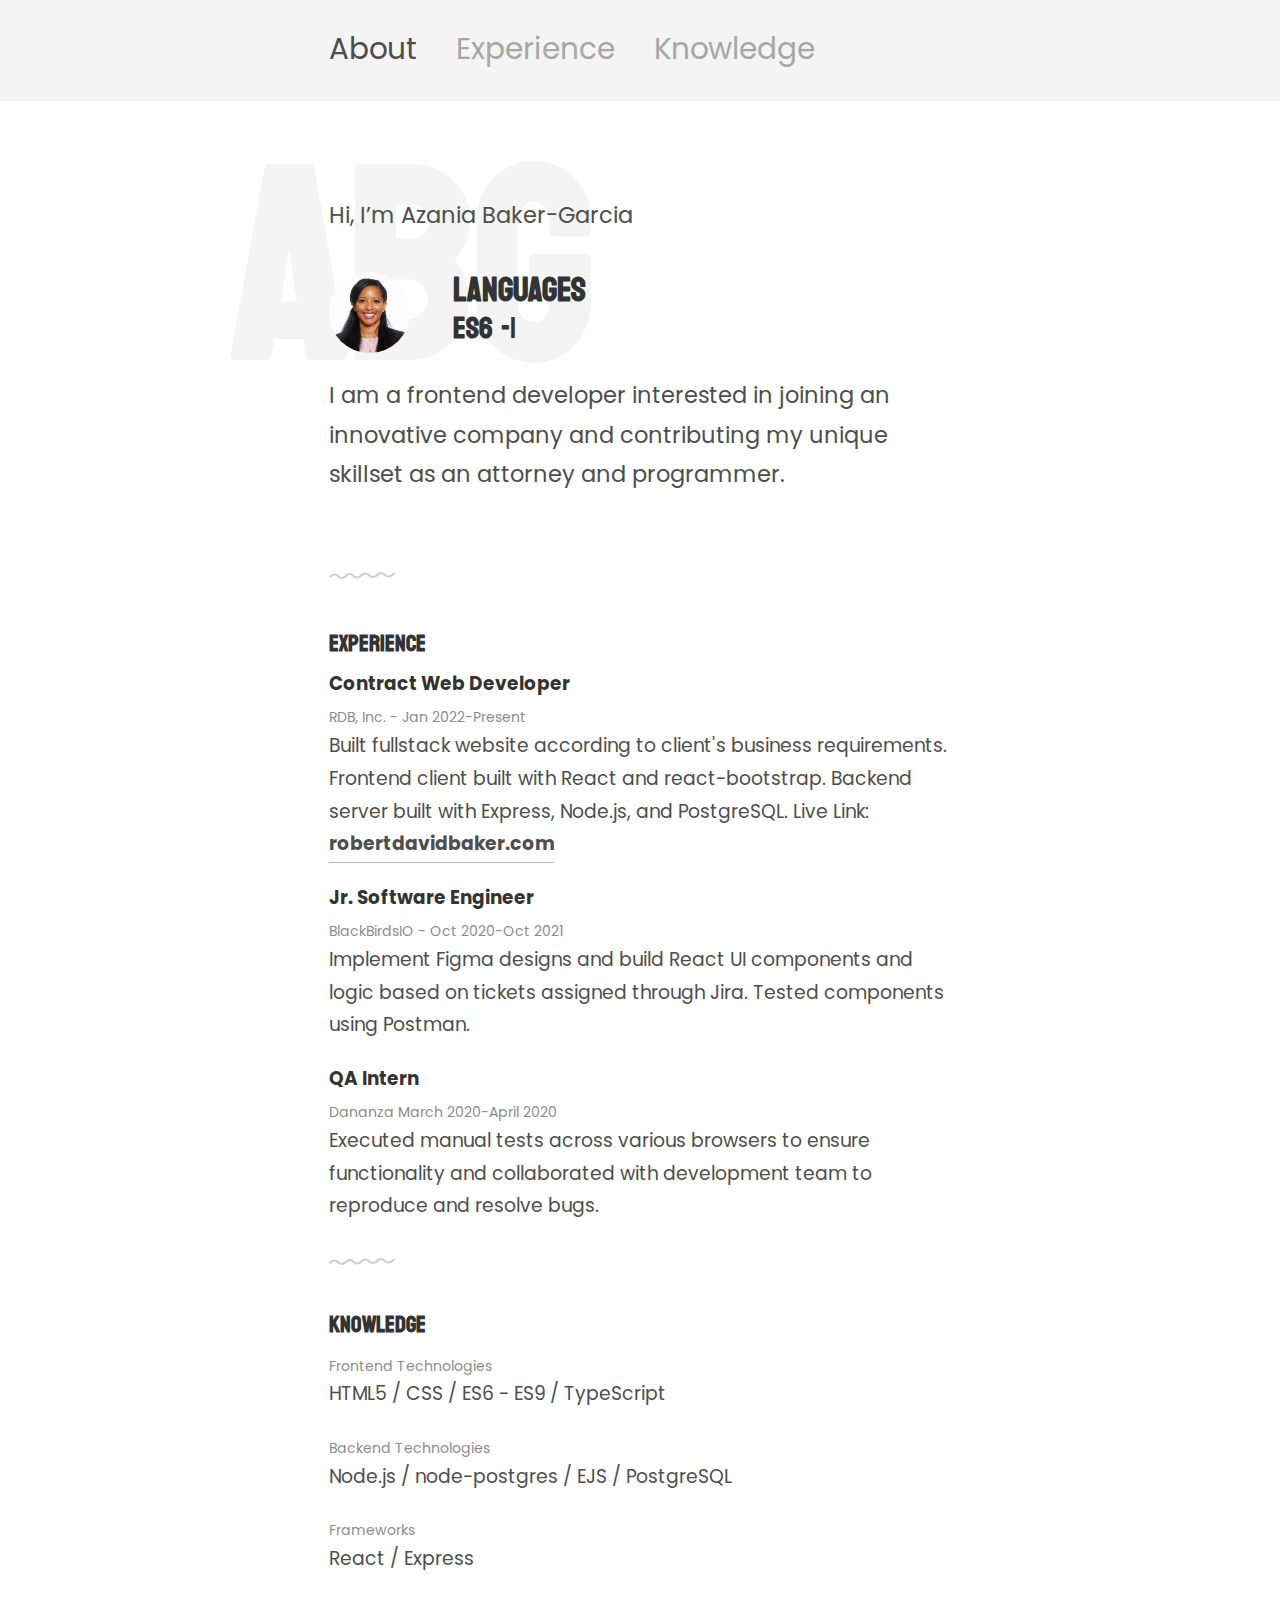
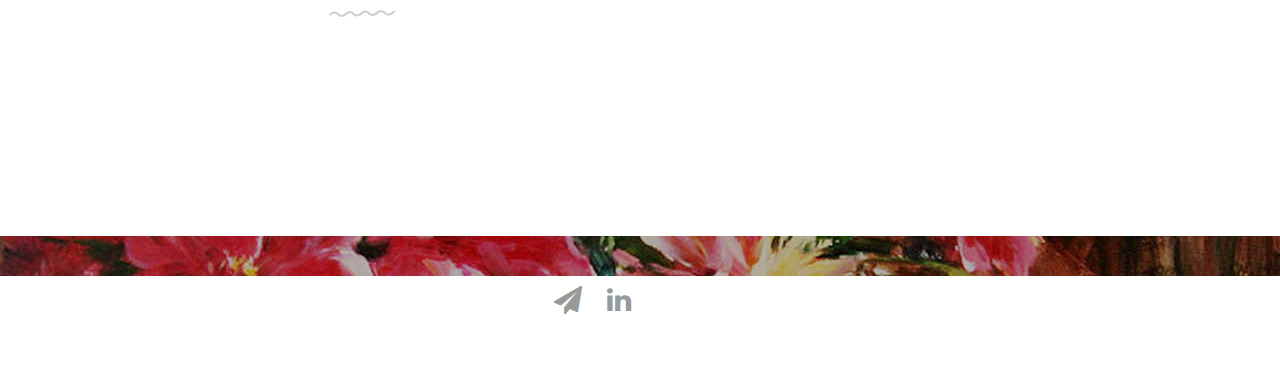
<file: index.html>
<!DOCTYPE html>
<html>
<head>
    <title>ABG</title>
    <meta charset="utf-8" />
    <meta name="viewport" content="width=device-width, initial-scale=1">
    <meta name="description" content="Resume for Azania Baker-Garcia, Frontend web developer">
    <meta name="author" content="Azania Baker-Garcia">
	<meta name="viewport" content="width=device-width, initial-scale=1" />
    <link rel="stylesheet" href="css/kube.min.css" />
	<link rel="stylesheet" href="css/font-awesome.min.css" />
	<!-- <link rel="stylesheet" href="css/custom.css" /> -->
	<link rel="stylesheet" href="css/mycustom.min.css" />
    <!-- <link rel="stylesheet" href="css/custom.min.css" /> -->
    <link rel="apple-touch-icon" sizes="180x180" href="img/apple-touch-icon.png">
    <link rel="icon" type="image/png" sizes="32x32" href="img/favicon-32x32.png">
    <link rel="icon" type="image/png" sizes="16x16" href="/favicon-16x16.png">
	<link href='https://fonts.googleapis.com/css?family=Playfair+Display+SC:700' rel='stylesheet' type='text/css'>
	<link href='https://fonts.googleapis.com/css?family=Lato:400,700' rel='stylesheet' type='text/css'>

	<link rel="preconnect" href="https://fonts.googleapis.com">
	<link rel="preconnect" href="https://fonts.gstatic.com" crossorigin>
	<link href="https://fonts.googleapis.com/css2?family=Akshar:wght@300;400&family=Bebas+Neue&family=Koulen&family=Montserrat:wght@200&family=Open+Sans&family=Poppins:wght@300;400&display=swap" rel="stylesheet">
	<style>
		/* @media only screen and (max-width: 767px) {
			.intro h1:before {
				font-size: 5em;
				padding-left: 150px;
			}
		} */
		.intro h1:before {
			content: 'ABG';
		}
	</style>
</head>
<body>
	<!-- Navigation -->
	<div class="main-nav">
		<div class="container">
			<header class="group top-nav">
				<div class="navigation-toggle" data-tools="navigation-toggle" data-target="#navbar-1">
				    <span class="logo">
						<img class="logo" src="img/apple-touch-icon.png" alt="three-petal, multi-colored flower" />
					</span>
				</div>
			    <nav id="navbar-1" class="navbar item-nav">
				    <ul>
				        <li class="active"><a href="#about">About</a></li>
				        <li><a href="#experience">Experience</a></li>
				        <li><a href="#knowledge">Knowledge</a></li>
				    </ul>
				</nav>
			</header>
		</div>
	</div>
	<main>
	<!-- Introduction -->
	<div class="intro section" id="about">
		<div class="container">
			<p>Hi, I’m Azania Baker-Garcia</p>
			<div class="units-row units-split wrap">
				<div class="unit-20">
					<img src="img/HeadShot_Tiny.jpeg" alt="Avatar">
				</div>
				<div class="unit-80">
					<h1>Languages<br><span id="typed"></span></h1>
				</div>
				<p>
					I am a frontend developer interested in joining an innovative company and contributing my unique skillset as an attorney and programmer.
				</p>
			</div>
		</div>
	</div>

	<!-- Work Experience -->
	<div class="work section second" id="experience">
		<div class="container">
			<h2>Experience</h2>
			<ul class="work-list">
				<li><h3>Contract Web Developer</h3></li>
				<li>RDB, Inc. - Jan 2022-Present</li>
				<li>
				Built fullstack website according to client's business requirements. Frontend client built with React and react-bootstrap. Backend server built with Express, Node.js, and PostgreSQL. Live Link: <a href="https://www.robertdavidbaker.com/" target="_blank" rel="noopener noreferrer">robertdavidbaker.com</a>
				</li>
			</ul>
			<ul class="work-list">
				<li><h3>Jr. Software Engineer</h3></li>
				<li>BlackBirdsIO - Oct 2020-Oct 2021</li>
				<li>
				Implement Figma designs and build React UI components and logic based on tickets assigned through Jira. Tested components using Postman.
				</li>
			</ul>
			<ul class="work-list">
				<li><h3>QA Intern</h3></li>
				<li>Dananza March 2020-April 2020</li>
				<li>
				Executed manual tests across various browsers to ensure functionality and collaborated with development team to reproduce and resolve bugs.
				</li>
			</ul>
		</div>
	</div>

	<!-- Projects (award) -->

	<!-- Knowledge (Skills) -->
	<div class="skills section second" id="knowledge">
		<div class="container">
			<h2>Knowledge</h2>
			<ul class="skill-list list-flat">
				<li>Frontend Technologies</li>
				<li>HTML5 / CSS / ES6 - ES9 / TypeScript </li>
			</ul>
			<ul class="skill-list list-flat">
				<li>Backend Technologies</li>
				<li>Node.js / node-postgres / EJS / PostgreSQL</li>
			</ul>
			<ul class="skill-list list-flat">
				<li>Frameworks</li>
				<li>React / Express</li>
			</ul>
		</div>
	</div>
	</main>
	<footer>
	<!-- Quote -->
	<div class="quote">
		<!-- <div class="container text-centered">
			<h1>Azania Baker-Garcia</h1>
		</div> -->
	</div>

	
		<div class="container">
			<div class="units-row">
			    <!-- <div class="unit-50">
			    	<small>Template by Afnizar Nur Ghifari</small>
			    </div> -->
			    <div class="unit-50">
					<ul class="social list-flat right">
						<li><a rel="noopener noreferrer" target="_blank" href="mailto:azaniazbaker@gmail.com"><i class="fa fa-send"></i></a></li>
						<li><a rel="noopener noreferrer" target="_blank" href="https://www.linkedin.com/in/azania-baker-garcia/"><i class="fa fa-linkedin" aria-hidden="true"></i></a></li>
						<!-- <li><a href="http://twitter.com/afnizarnur"><i class="fa fa-twitter"></i></a></li>
						<li><a href="http://dribbble.com/afnizarnur"><i class="fa fa-dribbble"></i></a></li>
						<li><a href="http://behance.com/afnizarnur"><i class="fa fa-behance"></i></a></li> -->
					</ul>
			    </div>
			</div>
		</div>
	</footer>

	<!-- Javascript -->
	<script src="js/jquery.min.js"></script>
	<script src="js/typed.min.js"></script>
    <script src="js/kube.min.js"></script>
    <script src="js/site.js"></script>
    <script>
		function newTyped(){}$(function(){$("#typed").typed({
		// Change to edit type effect
		strings: ["ES6 - ES9", "Node.js", "PostgreSQL"],

		typeSpeed:90,backDelay:700,contentType:"html",loop:!0,resetCallback:function(){newTyped()}}),$(".reset").click(function(){$("#typed").typed("reset")})});
    </script>
</body>
</html>
</file>
<file: css/custom.css>
/*
 *  Draco HTML Template by @flamekaizar
 *  License: Attribution-NonCommercial-ShareAlike 4.0 International (CC BY-NC-SA 4.0)
 */
h1, h2, h3, h4, h5, h6 {
  /* font-family: "Playfair Display SC", serif; */
  font-family: 'Koulen', 'Open Sans', sans-serif, cursive;
  /* font-family: 'Bebas Neue', cursive; */
  /* font-family: 'Akshar', sans-serif; */
  /* font-family: 'Montserrat', sans-serif; */
  /* font-family: 'Open Sans', sans-serif; */
  color: #333333; }

h3, h4, h5, h6 {
  font-family: 'Poppins','Open Sans', sans-serif;
  color: #333333; }

a, p, li {
  /* font-family: "Lato", Arial, sans-serif; */
  font-family: 'Poppins','Open Sans', sans-serif;
  color: #4e4e4e;
  font-size: 1.5em;
  line-height: 1.75em; }

a:hover {
  text-decoration: none !important;
  color: #333333 !important;
  -webkit-transition: all 0.2s ease-in-out;
  -moz-transition: all 0.2s ease-in-out;
  -ms-transition: all 0.2s ease-in-out;
  -o-transition: all 0.2s ease-in-out;
  transition: all 0.2s ease-in-out; }

.container {
  margin: auto;
  max-width: 662px;
  padding: 0 20px; }
img.logo {
  width: 25px;
  height: auto;
}

@media only screen and (max-width: 767px) {
  .intro img {
    display: block;
    margin-left: auto;
    margin-right: auto; }

  footer {
    text-align: center; } }
.typed-cursor {
  opacity: 1;
  font-weight: 100;
  -webkit-animation: blink 0.7s infinite;
  -moz-animation: blink 0.7s infinite;
  -ms-animation: blink 0.7s infinite;
  -o-animation: blink 0.7s infinite;
  animation: blink 0.7s infinite; }

@-webkit-keyframes blink {
  0% {
    opacity: 1; }
  50% {
    opacity: 0; }
  100% {
    opacity: 1; } }
@-moz-keyframes blink {
  0% {
    opacity: 1; }
  50% {
    opacity: 0; }
  100% {
    opacity: 1; } }
@-ms-keyframes blink {
  0% {
    opacity: 1; }
  50% {
    opacity: 0; }
  100% {
    opacity: 1; } }
@-o-keyframes blink {
  0% {
    opacity: 1; }
  50% {
    opacity: 0; }
  100% {
    opacity: 1; } }
.main-nav {
  background: #f4f4f4;
  padding-top: 23px; }
  .main-nav nav ul li a {
    font-size: 1.25em;
    color: #a7a7a7; }
  .main-nav nav ul li.active a {
    color: #4d4d4d; }

.section.second {
  margin-bottom: 90px; }
.section .container {
  position: relative; }
  .section .container:after {
    position: absolute;
    content: url(../img/separator.png);
    left: 20px; }
  .section .container h1 {
    text-transform: uppercase;
    margin-bottom: 30px;
    position: relative; }

.intro {
  padding: 95px 0px 70px 0px;
  overflow-x: hidden; }
  .intro img {
    width: 81px;
    height: 81px;
    border-radius: 99px; }
  .intro .wrap {
    margin: 30px 0px; }
  .intro h1:before {
    position: absolute;
    left: -220px;
    top: -150px;
    font-size: 270px;
    z-index: -1;
    color: #f4f4f4; }
  .intro h1 span {
    font-size: 30px; }

.work .work-list {
  margin-left: 0px; }
  /* .work .work-list li > p {
    font-size: 1rem;
    color: #4e4e4e; } */
  .work .work-list li {
    list-style: none;
    font-size: 0.9375em;
    color: #8c8c8c; }
    .work .work-list li a {
      padding-bottom: 5px;
      font-size: 1em;
      font-weight: 700;
      text-decoration: none;
      border-bottom: 1px solid #b3b3b3; }
      .work .work-list li:last-child {
        font-size: 1rem;
        color: #4e4e4e; }
      .work .work-list li a:hover {
        border-bottom: 1px solid #333333; }
        
.award .award-list {
  margin-left: 0px; }
  .award .award-list li:first-child {
    font-size: 0.9375em;
    color: #8c8c8c; }

.skills .skill-list {
  margin-left: 0px; }
  .skills .skill-list li:first-child {
    font-size: 0.9375em;
    color: #8c8c8c; }
    .skills .skill-list li {
      font-size: 1.25em; }

.quote {
  background: url(../img/bg.jpg);
  padding: 20px 0px;
  margin-top: 120px; }
  .quote h1 {
    margin: 100px 0px;
    padding: 40px 20px;
    border: 5px solid #fff;
    color: #fff; }

footer {
  padding: 50px 0px 0px 0px; }
  footer .social li {
    display: inline;
    margin-left: 20px; }
    footer .social li a {
      font-size: 1.25em;
      color: #999999; }

@media only screen and (min-width: 768px) {
  .work .work-list li:last-child {
    font-size: 1.25em; }
}
</file>
<file: css/kube.min.css>
*,*:before,*:after{-webkit-box-sizing:border-box;-moz-box-sizing:border-box;box-sizing:border-box}html{font-family:sans-serif;-ms-text-size-adjust:100%;-webkit-text-size-adjust:100%}html,body,div,span,object,iframe,p,blockquote,pre,a,abbr,acronym,address,big,cite,code,del,dfn,em,img,ins,kbd,q,s,samp,small,strike,strong,sub,sup,tt,var,b,u,i,center,dl,dt,dd,ol,ul,li,fieldset,form,label,legend,table,caption,tbody,tfoot,thead,tr,th,td,article,aside,canvas,details,embed,figure,figcaption,footer,header,hgroup,menu,nav,output,ruby,section,summary,time,mark,audio,video,h1,h2,h3,h4,h5,h6{margin:0;padding:0;border:0;outline:0;font-size:100%;vertical-align:baseline;background:transparent}a:active,a:hover{outline:0}article,aside,details,figcaption,figure,footer,header,hgroup,main,nav,section,embed,object,iframe,audio,video,canvas,progress,meter,output,textarea{display:block}audio:not([controls]){display:none;height:0}blockquote,q{quotes:none}blockquote p:before,blockquote p:after,q:before,q:after{content:'';content:none}table{border-collapse:collapse;border-spacing:0}caption,th,td{text-align:left;vertical-align:top}thead th,thead td{font-weight:bold;vertical-align:bottom}a img,th img,td img{vertical-align:top}button,input,select,textarea{margin:0}textarea{overflow:auto;vertical-align:top;resize:vertical}button{width:auto;overflow:visible}input[type="reset"],input[type="submit"],input[type="file"],input[type="radio"],input[type="checkbox"],select,button{cursor:pointer}input[type="radio"],input[type="checkbox"]{font-size:110%;position:relative;top:-1px;margin-right:3px}input[type="search"]{-webkit-appearance:textfield}input[type="search"]::-webkit-search-decoration,input[type="search"]::-webkit-search-cancel-button{-webkit-appearance:none}hr{display:block;height:1px;border:0;border-top:1px solid #ddd}img,video,audio,embed,object{max-width:100%}img,video,embed,object{height:auto}embed,object{height:100%}img{vertical-align:middle;-ms-interpolation-mode:bicubic}body{font-family:"Helvetica Neue",Helvetica,Tahoma,sans-serif;font-size:.9375em;line-height:1.65em;background:#fff;color:#222}a{color:#134da5}a:focus,a:hover{color:#de2c3b}h1,h2,h3,h4,h5,h6,.h1,.h2,.h3,.h4,.h5,.h6{font-family:"Helvetica Neue",Helvetica,Tahoma,sans-serif;font-weight:bold;color:#000;text-rendering:optimizeLegibility;margin:0 0 .5em 0}h1,.h1,h2,.h2{line-height:1.1}h3,.h3,h4,.h4{line-height:1.3}h1,.h1{font-size:2.25em}h2,.h2{font-size:1.5em;margin-bottom:.7em}h3,.h3{font-size:1.3125em}h4,.h4{font-size:1.125em}h5,.h5{font-size:1em}h6,.h6{font-size:.75em;text-transform:uppercase}.lead{font-size:1.3125em;line-height:1.5;margin-bottom:1.0999999999999999em}p,ul,ol,dl,dd,dt,blockquote,td,th{line-height:1.65em}ul,ol,ul ul,ol ol,ul ol,ol ul{margin:0 0 0 3.3em}ul li,ol li{text-align:left}ol ol li{list-style-type:lower-alpha}ol ol ol li{list-style-type:lower-roman}p,ul,ol,dl,blockquote,hr,pre,table,form,fieldset,figure,address{margin-bottom:1.65em}blockquote{position:relative;font-style:italic;font-size:1.125em;margin-left:2.4749999999999996em;padding-left:1.65em;border-left:2px solid #ddd}blockquote p{margin-bottom:.5em}blockquote small,cite{color:rgba(0,0,0,0.4);font-style:italic}small,blockquote cite{font-size:12.75px;line-height:1}address{font-style:normal}dl dt{font-weight:bold}dd{margin-left:1.65em}s,del{text-decoration:line-through}abbr[title],dfn[title]{border-bottom:1px dotted #0f0f0f;cursor:help}strong,b{font-weight:bold}em,i{font-style:italic}sub,sup{font-size:11.25px;line-height:0;position:relative}sup{top:-0.5em}sub{bottom:-0.25em}figcaption{margin:.3em 0;font-size:12.75px;font-style:italic}ins,u{text-decoration:underline}mark{background-color:#ffc800;color:#0f0f0f;text-decoration:none}pre,code,kbd,samp,var,output{font-size:90%;font-style:normal;font-family:Menlo,Monaco,Consolas,"Courier New",monospace}pre{margin-top:1.65em;font-size:100%;line-height:1.5;color:#222;overflow:auto}code,samp,kbd{padding:3px 6px 2px 6px;display:inline-block;line-height:1;border-radius:2px}code{background:#f4f4f4;border:1px solid #d4d4d4}pre code{font-size:100%;border:0;padding:0;background:0;line-height:1.65em}var{color:rgba(0,0,0,0.5)}samp{background:#d3e3fb;border:1px solid #b2cef8}kbd{background:#0f0f0f;color:rgba(255,255,255,0.85);white-space:nowrap}button:active,button:focus{outline:0}textarea,select{font-family:"Helvetica Neue",Helvetica,Tahoma,sans-serif;font-size:1em;box-shadow:none}textarea,select[multiple],select[multiple="multiple"]{padding:.3em .35em;line-height:1.35em;width:100%}input[type="text"],input[type="password"],input[type="email"],input[type="url"],input[type="phone"],input[type="tel"],input[type="number"],input[type="datetime"],input[type="date"],input[type="month"],input[type="color"],input[type="time"],input[type="search"],input[type="datetime-local"]{font-family:"Helvetica Neue",Helvetica,Tahoma,sans-serif;font-size:1em;box-shadow:none;padding:.3em .35em;line-height:1.65em;border-radius:0;outline:0}select[multiple],select[multiple="multiple"],textarea,input[type="text"],input[type="password"],input[type="email"],input[type="url"],input[type="phone"],input[type="tel"],input[type="number"],input[type="datetime"],input[type="date"],input[type="month"],input[type="color"],input[type="time"],input[type="search"],input[type="datetime-local"]{background:#fff;border:1px solid #ccc;position:relative;z-index:2;-webkit-appearance:none}textarea[disabled],input[type="text"][disabled],input[type="password"][disabled],input[type="email"][disabled],input[type="url"][disabled],input[type="phone"][disabled],input[type="tel"][disabled],input[type="number"][disabled],input[type="datetime"][disabled],input[type="date"][disabled],input[type="month"][disabled],input[type="color"][disabled],input[type="time"][disabled],input[type="search"][disabled],input[type="datetime-local"][disabled]{resize:none;color:rgba(0,0,0,0.5)}select[disabled],input[type="checkbox"][disabled],input[type="radio"][disabled]{cursor:default}input::-moz-focus-inner,button::-moz-focus-inner{border:0;padding:0}input[type="range"]{position:relative;top:3px}select{margin-bottom:0!important}fieldset{padding:1.65em;margin-bottom:1.65em;border:1px solid #ccc}fieldset *:last-child{margin-bottom:0!important}legend{font-weight:bold;padding:0 1em;margin-left:-1em}table{max-width:100%;width:100%;empty-cells:show}table caption{text-transform:uppercase;padding:0 1.0999999999999999em;color:rgba(0,0,0,0.4);font-size:12.75px}table th,table td{border-bottom:1px solid #eee;padding:.825em 1.0999999999999999em}table tfoot th,table tfoot td{color:rgba(0,0,0,0.4)}.units-container:after,.units-row:after{content:"";display:table;clear:both}.units-container:after,.units-row:after{content:"";display:table;clear:both}.units-container{padding-top:1px;margin-top:-1px}.units-row{margin-bottom:1.65em}.width-100,.unit-100{width:100%}.width-90,.unit-90{width:90%}.width-80,.unit-80{width:80%}.width-75,.unit-75{width:75%}.width-70,.unit-70{width:70%}.width-66,.unit-66{width:66.6%}.width-65,.unit-65{width:65%}.width-60,.unit-60{width:60%}.width-50,.unit-50{width:50%}.width-40,.unit-40{width:40%}.width-35,.unit-35{width:35%}.width-33,.unit-33{width:33.3%}.width-30,.unit-30{width:30%}.width-25,.unit-25{width:25%}.width-20,.unit-20{width:20%}.width-10,.unit-10{width:10%}.units-row .unit-90,.units-row .unit-80,.units-row .unit-75,.units-row .unit-70,.units-row .unit-66,.units-row .unit-65,.units-row .unit-60,.units-row .unit-50,.units-row .unit-40,.units-row .unit-35,.units-row .unit-33,.units-row .unit-30,.units-row .unit-25,.units-row .unit-20,.units-row .unit-10{float:left;margin-left:3%}.units-row .unit-90:first-child,.units-row .unit-80:first-child,.units-row .unit-75:first-child,.units-row .unit-70:first-child,.units-row .unit-66:first-child,.units-row .unit-65:first-child,.units-row .unit-60:first-child,.units-row .unit-50:first-child,.units-row .unit-40:first-child,.units-row .unit-35:first-child,.units-row .unit-33:first-child,.units-row .unit-30:first-child,.units-row .unit-25:first-child,.units-row .unit-20:first-child,.units-row .unit-10:first-child{margin-left:0}.units-row .unit-90{width:89.7%}.units-row .unit-80{width:79.4%}.units-row .unit-75{width:74.25%}.units-row .unit-70{width:69.1%}.units-row .unit-66{width:65.66666666666666%}.units-row .unit-65{width:65.66666666666666%}.units-row .unit-60{width:58.800000000000004%}.units-row .unit-50{width:48.5%}.units-row .unit-40{width:38.2%}.units-row .unit-35{width:31.333333333333332%}.units-row .unit-33{width:31.333333333333332%}.units-row .unit-30{width:27.9%}.units-row .unit-25{width:22.75%}.units-row .unit-20{width:17.6%}.units-row .unit-10{width:7.3%}.unit-push-90,.unit-push-80,.unit-push-75,.unit-push-70,.unit-push-66,.unit-push-65,.unit-push-60,.unit-push-50,.unit-push-40,.unit-push-35,.unit-push-33,.unit-push-30,.unit-push-25,.unit-push-20,.unit-push-10{position:relative}.unit-push-90{left:92.7%}.unit-push-80{left:82.4%}.unit-push-75{left:77.25%}.unit-push-70{left:72.1%}.unit-push-66{left:68.66666666666666%}.unit-push-65{left:68.66666666666666%}.unit-push-60{left:61.800000000000004%}.unit-push-50{left:51.5%}.unit-push-40{left:41.2%}.unit-push-35{left:34.33333333333333%}.unit-push-33{left:34.33333333333333%}.unit-push-30{left:30.9%}.unit-push-25{left:25.75%}.unit-push-20{left:20.6%}.unit-push-10{left:10.3%}.units-row .unit-push-right{float:right}.units-row .unit-role-right{margin-left:3%;float:right}.units-row .unit-role-left{margin-left:0}.centered,.unit-centered{float:none!important;margin:0 auto!important}.unit-padding{padding:1.65em}.units-padding .unit-100,.units-padding .unit-90,.units-padding .unit-80,.units-padding .unit-75,.units-padding .unit-70,.units-padding .unit-66,.units-padding .unit-65,.units-padding .unit-60,.units-padding .unit-50,.units-padding .unit-40,.units-padding .unit-35,.units-padding .unit-33,.units-padding .unit-30,.units-padding .unit-25,.units-padding .unit-20,.units-padding .unit-10{padding:1.65em}.units-split .unit-90,.units-split .unit-80,.units-split .unit-75,.units-split .unit-70,.units-split .unit-66,.units-split .unit-65,.units-split .unit-60,.units-split .unit-50,.units-split .unit-40,.units-split .unit-35,.units-split .unit-33,.units-split .unit-30,.units-split .unit-25,.units-split .unit-20,.units-split .unit-10{margin-left:0}.units-split .unit-90{width:90%}.units-split .unit-80{width:80%}.units-split .unit-75{width:75%}.units-split .unit-70{width:70%}.units-split .unit-66{width:66.6%}.units-split .unit-65{width:65%}.units-split .unit-60{width:60%}.units-split .unit-50{width:50%}.units-split .unit-40{width:40%}.units-split .unit-35{width:35%}.units-split .unit-33{width:33.3%}.units-split .unit-30{width:30%}.units-split .unit-25{width:25%}.units-split .unit-20{width:20%}.units-split .unit-10{width:10%}.blocks-2,.blocks-3,.blocks-4,.blocks-5,.blocks-6{padding-left:0;list-style:none;margin-left:-3%}.blocks-2:after,.blocks-3:after,.blocks-4:after,.blocks-5:after,.blocks-6:after{content:"";display:table;clear:both}.blocks-2:after,.blocks-3:after,.blocks-4:after,.blocks-5:after,.blocks-6:after{content:"";display:table;clear:both}.blocks-2>li,.blocks-3>li,.blocks-4>li,.blocks-5>li,.blocks-6>li{height:auto;float:left;margin-bottom:1.65em;margin-left:3%}.blocks-2>li ul,.blocks-3>li ul,.blocks-4>li ul,.blocks-5>li ul,.blocks-6>li ul{list-style-type:disc}.blocks-2>li ul ul,.blocks-3>li ul ul,.blocks-4>li ul ul,.blocks-5>li ul ul,.blocks-6>li ul ul{list-style-type:circle}.blocks-2>li li,.blocks-3>li li,.blocks-4>li li,.blocks-5>li li,.blocks-6>li li{float:none;margin:0}.blocks-2>li{width:47%}.blocks-3>li{width:30.333333333333332%}.blocks-4>li{width:22%}.blocks-5>li{width:17%}.blocks-6>li{width:13.666666666666666%}.block-first{clear:both}table.table-bordered td,table.table-bordered th{border:1px solid #eee}table.table-simple td,table.table-simple th,table.table-simple caption{border:0;padding-left:0}table.table-flat td,table.table-flat th,table.table-flat caption{border:0;padding:0}table.table-stroked td,table.table-stroked th{border-bottom:1px solid #eee}table.table-stripped tbody tr:nth-child(odd) td{background:#f8f8f8}table.table-hovered tbody tr:hover td{background-color:#f4f4f4}.table-container{width:100%;overflow:auto;margin-bottom:1.65em}.table-container table{margin-bottom:0}.table-container::-webkit-scrollbar{-webkit-appearance:none;width:14px;height:14px}.table-container::-webkit-scrollbar-thumb{border-radius:8px;border:3px solid #fff;background-color:rgba(0,0,0,0.3)}.forms .btn,.forms input[type="submit"].btn,.forms button,.forms input[type="submit"],.forms input[type="reset"]{padding:.3625em 1.3em}.forms .btn-outline{padding:.3em 1.3em}.forms .btn-outline.bold{padding:.2375em 1.3em}.forms label{display:block;margin-bottom:1.0999999999999999em}.forms input[type="text"],.forms input[type="password"],.forms input[type="email"],.forms input[type="url"],.forms input[type="phone"],.forms input[type="tel"],.forms input[type="number"],.forms input[type="datetime"],.forms input[type="date"],.forms input[type="month"],.forms input[type="color"],.forms input[type="time"],.forms input[type="search"],.forms input[type="range"],.forms input[type="file"],.forms input[type="datetime-local"],.forms textarea,.forms select{display:block}.forms-inline input[type="text"],.forms-inline-list input[type="text"],.forms-inline input[type="password"],.forms-inline-list input[type="password"],.forms-inline input[type="email"],.forms-inline-list input[type="email"],.forms-inline input[type="url"],.forms-inline-list input[type="url"],.forms-inline input[type="phone"],.forms-inline-list input[type="phone"],.forms-inline input[type="tel"],.forms-inline-list input[type="tel"],.forms-inline input[type="number"],.forms-inline-list input[type="number"],.forms-inline input[type="datetime"],.forms-inline-list input[type="datetime"],.forms-inline input[type="date"],.forms-inline-list input[type="date"],.forms-inline input[type="month"],.forms-inline-list input[type="month"],.forms-inline input[type="color"],.forms-inline-list input[type="color"],.forms-inline input[type="time"],.forms-inline-list input[type="time"],.forms-inline input[type="search"],.forms-inline-list input[type="search"],.forms-inline input[type="range"],.forms-inline-list input[type="range"],.forms-inline input[type="file"],.forms-inline-list input[type="file"],.forms-inline input[type="datetime-local"],.forms-inline-list input[type="datetime-local"],.forms-inline textarea,.forms-inline-list textarea,.forms-inline select,.forms-inline-list select{display:inline-block}.forms-list,.forms-inline,.forms-inline-list{margin:0;padding:0;margin-bottom:1.0999999999999999em;list-style:none}.forms-list label,.forms-inline label,.forms-inline-list li,.forms-inline-list li label{display:inline-block;margin-bottom:0}.forms-inline-list li label{margin-right:.825em}.forms-inline-list li{margin-bottom:3px}.forms-list li{margin-bottom:6px}.forms-desc{margin-top:4px;color:rgba(0,0,0,0.4);font-size:12.75px;line-height:1.4em}input[type="text"],input[type="password"],input[type="email"],input[type="url"],input[type="phone"],input[type="tel"],input[type="number"],input[type="datetime"],input[type="date"],input[type="month"],input[type="color"],input[type="time"],input[type="search"],input[type="datetime-local"],textarea{-moz-transition:border ease .5s;transition:border ease .5s}.error,.success{font-weight:normal;font-size:12.75px}input.input-error,textarea.input-error,select.input-error,.input-error{border-color:#de2c3b;box-shadow:0 0 0 2px rgba(222,44,59,0.3),0 1px 2px rgba(0,0,0,0.2) inset}input.input-success,textarea.input-success,select.input-success,.input-success{border-color:#2c9f42;box-shadow:0 0 0 2px rgba(44,159,66,0.3),0 1px 2px rgba(0,0,0,0.2) inset}input.input-gray,textarea.input-gray,select.input-gray,.input-gray{border-color:#b3b6b7;box-shadow:0 0 0 2px rgba(179,182,183,0.4),0 1px 2px rgba(0,0,0,0.2) inset}input[type="text"]:focus,input[type="password"]:focus,input[type="email"]:focus,input[type="url"]:focus,input[type="phone"]:focus,input[type="tel"]:focus,input[type="number"]:focus,input[type="datetime"]:focus,input[type="date"]:focus,input[type="month"]:focus,input[type="color"]:focus,input[type="time"]:focus,input[type="search"]:focus,input[type="datetime-local"]:focus,textarea:focus{outline:0;border-color:#2575ed;box-shadow:0 0 0 2px rgba(37,117,237,0.3),0 1px 2px rgba(0,0,0,0.2) inset}input.input-search,input[type="search"]{padding-right:.5em;padding-left:.5em;margin-bottom:0;border-radius:15px}input.input-on-black{border:1px solid rgba(255,255,255,0.1);background:rgba(255,255,255,0.35)}input.input-on-black::-webkit-input-placeholder{color:rgba(255,255,255,0.6)}input.input-on-black::-moz-placeholder{color:rgba(255,255,255,0.6)}input.input-on-black:focus,input.input-on-black.active{border:1px solid #fff;background:#fff;box-shadow:none}input.input-on-black:focus::-webkit-input-placeholder,input.input-on-black.active::-webkit-input-placeholder{color:#aaa}input.input-on-black:focus::-moz-placeholder,input.input-on-black.active::-moz-placeholder{color:#aaa}input.input-big{font-size:18px}input.input-small{font-size:12.75px}input.input-smaller{font-size:11.25px}.input-groups{display:table!important}.input-groups input{width:100%}.input-groups input,.input-groups .input-append,.input-groups .input-prepend,.input-groups .btn-append{display:table-cell!important}.input-groups .btn-append,.input-groups .input-append,.input-groups .input-prepend{width:1%;vertical-align:middle}.input-groups .input-append,.input-groups .input-prepend{background-color:#f4f4f4;border:1px solid #d4d4d4;margin:0;padding:.45em .75em .15em .75em;color:rgba(0,0,0,0.6);line-height:1.65em;font-size:12.75px;white-space:nowrap}.input-groups .input-prepend{border-right:0}.input-groups .input-append{position:relative;z-index:1;border-left:none}.input-groups .btn-append .btn{display:block;height:auto;border-radius:0 2px 2px 0}.navbar{font-size:105%;margin-bottom:1.65em}.navbar:after{content:"";display:table;clear:both}.navbar:after{content:"";display:table;clear:both}.navbar.navbar-left{float:left}.navbar.navbar-right{float:right}.navbar ul{list-style:none;margin:0}.navbar ul:after{content:"";display:table;clear:both}.navbar ul:after{content:"";display:table;clear:both}.navbar li{float:left;margin-right:1.65em}.navbar.navbar-right li{margin-right:0;margin-left:1.65em}.navbar a,.navbar span{display:block;text-decoration:none}.navbar a:hover{color:#de2c3b;text-decoration:underline}.navbar li.active a,.navbar span{text-decoration:none;cursor:text;color:rgba(0,0,0,0.4)}.navigation-toggle{display:none;text-transform:uppercase;position:relative;color:#0f0f0f;background-color:#fff}.navigation-toggle:after{position:absolute;z-index:1;top:50%;margin-top:-12px;left:10px;content:"\2630";font-size:24px;line-height:1}.navigation-toggle.navigation-toggle-black{background-color:#0f0f0f;color:#fff}.navigation-toggle.navigation-toggle-show{margin-bottom:1.65em}.navigation-toggle span{position:relative;z-index:2;cursor:pointer;display:block;padding:10px 20px 10px 40px}.navigation-fixed{position:fixed;top:0;left:0;z-index:101}.navbar-pills a,.navbar-pills span{padding:.825em 1.65em}.navbar-pills a:hover{color:#0f0f0f;background:#eee}.navbar-pills li.active a,.navbar-pills span{text-decoration:none;cursor:text;color:rgba(0,0,0,0.4);background:#eee}.navbar-pills li{margin-right:1px}.navbar-pills.navbar-right li{margin-left:1px}.fullwidth ul{width:100%}.fullwidth li{float:none!important;margin:0;display:table-cell;width:1%;text-align:center}.fullwidth li a,.fullwidth li span{display:block}.nav{margin-bottom:1.65em}.nav ul{list-style:none;margin:0}.nav ul li ul{margin-left:2em;font-size:.95em}.nav a,.nav span{display:block;padding:.5em 0}.nav a{color:#0f0f0f;text-decoration:none}.nav a:hover{color:#de2c3b;text-decoration:underline}.nav li.active a,.nav span{text-decoration:none;cursor:text;color:rgba(0,0,0,0.4)}.nav i.fa{width:1.65em}.nav-stacked li{margin-bottom:1px}.nav-stacked a,.nav-stacked span{padding:.6em .7em}.nav-stacked a{background:#f6f6f6}.nav-stacked a:hover{color:#000;background:#eee}.nav-stacked li.active a,.nav-stacked span{background:#fff;text-decoration:none;cursor:text;color:rgba(0,0,0,0.3)}.nav-stats li{position:relative}.nav-stats a,.nav-stats span{padding-right:50px}.nav-stats sup,.nav-stats .badge{position:absolute;top:50%;right:0}.nav-stats sup{color:rgba(0,0,0,0.4)}.nav-stats .badge{margin-top:-8px}.nav-tabs{border-bottom:1px solid #e3e3e3;margin-bottom:1.65em}.nav-tabs:after{content:"";display:table;clear:both}.nav-tabs:after{content:"";display:table;clear:both}.nav-tabs ul{list-style:none;margin:0}.nav-tabs li{float:left;margin-right:2px}.nav-tabs a,.nav-tabs span{display:block;line-height:1;padding:.825em 1.65em;border:1px solid transparent}.nav-tabs a{color:rgba(0,0,0,0.5);text-decoration:none}.nav-tabs a:focus,.nav-tabs a:hover{color:#0f0f0f;text-decoration:underline;background-color:#eee}.nav-tabs li.active a,.nav-tabs span{color:#0f0f0f;background:#fff;position:relative;border:1px solid #ddd;border-bottom:1px solid #fff;bottom:-1px;cursor:default;text-decoration:none}.breadcrumbs{margin-bottom:1.65em}.breadcrumbs:after{content:"";display:table;clear:both}.breadcrumbs:after{content:"";display:table;clear:both}.breadcrumbs ul{font-size:.9em;color:rgba(0,0,0,0.4);list-style:none;margin:0}.breadcrumbs ul:after{content:"";display:table;clear:both}.breadcrumbs ul:after{content:"";display:table;clear:both}.breadcrumbs li{float:left;margin-right:5px}.breadcrumbs li+li:before{content:" > ";color:#aaa;font-size:12px;margin:0 7px 0 5px;position:relative;top:-1px}.breadcrumbs.breadcrumbs-path li+li:before{content:" / ";top:0}.breadcrumbs a{color:#0f0f0f;text-decoration:none}.breadcrumbs a:hover{color:#0f0f0f;text-decoration:underline}.breadcrumbs li.active a,.breadcrumbs span,.breadcrumbs li.active a:hover{text-decoration:none;cursor:text;color:rgba(0,0,0,0.4)}.pagination{position:relative;left:-9px;margin-left:0;list-style:none}.pagination:after{content:"";display:table;clear:both}.pagination:after{content:"";display:table;clear:both}.pagination li{float:left;margin-right:2px}.pagination a,.pagination span{display:block;padding:7px 9px;line-height:1;border-radius:2px;color:#0f0f0f;text-decoration:none}.pagination span,.pagination li.active a,.pagination li.active a:hover{color:#fff;background-color:#0f0f0f;cursor:text}.pagination a:focus,.pagination a:hover{text-decoration:none;background-color:#0f0f0f;color:#fff}.btn,input[type="submit"].btn{display:inline-block;vertical-align:top;font-family:"Helvetica Neue",Helvetica,Tahoma,sans-serif;font-size:1em;font-weight:400;line-height:1.65em;text-align:center;text-decoration:none;color:#222;-webkit-appearance:none;outline:0;margin:0;border:0;border-radius:2px;box-shadow:none;cursor:pointer;background:#e0e3e5;padding:.55em 2.5em}.btn:hover,input[type="submit"].btn:hover{color:rgba(0,0,0,0.5);background:#b3b6b7}.btn::-moz-focus-inner{border:0;padding:0}.btn-big,input[type="submit"].btn-big{font-size:18px}.btn-small,input[type="submit"].btn-small{font-size:12.75px}.btn-smaller,input[type="submit"].btn-smaller{font-size:11.25px;vertical-align:baseline}.btn-round{border-radius:15px}.btn-outline,input[type="submit"].btn-outline{background:0;padding:.48750000000000004em 2.5em;border:1px solid #0f0f0f}.btn-outline:hover,input[type="submit"].btn-outline:hover{border-color:#b3b6b7}.btn-outline.btn-active{padding:.55em 2.5em}.btn-outline.bold{border-width:2px;padding:.42500000000000004em 2.5em}.btn-active,.btn[disabled],.btn-disabled{background:0;background:#b3b6b7;color:rgba(0,0,0,0.5)}.btn-active:hover,.btn[disabled]:hover,.btn-disabled:hover{color:rgba(0,0,0,0.5);background:#b3b6b7}.btn-active{box-shadow:0 1px 3px rgba(0,0,0,0.4) inset}.btn-outline.btn[disabled],.btn-outline.btn-disabled{background:0;box-shadow:none;color:rgba(0,0,0,0.3);border:1px solid rgba(0,0,0,0.1)}.btn-outline.btn-active{background:0;color:rgba(0,0,0,0.4);border:0;box-shadow:0 1px 3px rgba(0,0,0,0.2) inset}.btn[disabled],.btn-disabled{cursor:default;box-shadow:none}.btn-blue,input[type="submit"].btn-blue{color:rgba(255,255,255,0.9);background:#2575ed}.btn-blue:hover,input[type="submit"].btn-blue:hover{color:rgba(255,255,255,0.6);background:#1a52a5}.btn-blue.btn-active,input[type="submit"].btn-blue.btn-active{box-shadow:0 1px 4px rgba(0,0,0,0.5) inset}.btn-blue.btn-active,input[type="submit"].btn-blue.btn-active,.btn-blue.btn-disabled,input[type="submit"].btn-blue.btn-disabled,.btn-blue.btn[disabled],input[type="submit"].btn-blue.btn[disabled]{color:rgba(255,255,255,0.5);background:#1a52a5}.btn-blue.btn-active:hover,input[type="submit"].btn-blue.btn-active:hover,.btn-blue.btn-disabled:hover,input[type="submit"].btn-blue.btn-disabled:hover,.btn-blue.btn[disabled]:hover,input[type="submit"].btn-blue.btn[disabled]:hover{color:rgba(255,255,255,0.5)}.btn-blue.btn-outline,input[type="submit"].btn-blue.btn-outline{background:0;border-color:#2575ed;color:#2575ed}.btn-blue.btn-outline:hover,input[type="submit"].btn-blue.btn-outline:hover{color:rgba(255,255,255,0.9);background:#2575ed}.btn-blue.btn-outline.btn[disabled],input[type="submit"].btn-blue.btn-outline.btn[disabled],.btn-blue.btn-outline.btn-disabled,input[type="submit"].btn-blue.btn-outline.btn-disabled{background:0;box-shadow:none;color:rgba(37,117,237,0.4);border:1px solid rgba(37,117,237,0.3)}.btn-blue.btn-outline.btn-active,input[type="submit"].btn-blue.btn-outline.btn-active{background:0;color:rgba(37,117,237,0.6);border:0;box-shadow:0 1px 3px rgba(26,82,165,0.6) inset}.btn-blue:hover,input[type="submit"].btn-blue:hover{color:rgba(255,255,255,0.6);background:#1a52a5}.btn-blue.btn-active,input[type="submit"].btn-blue.btn-active{box-shadow:0 1px 4px rgba(0,0,0,0.5) inset}.btn-blue.btn-active,input[type="submit"].btn-blue.btn-active,.btn-blue.btn-disabled,input[type="submit"].btn-blue.btn-disabled,.btn-blue.btn[disabled],input[type="submit"].btn-blue.btn[disabled]{color:rgba(255,255,255,0.5);background:#1a52a5}.btn-blue.btn-active:hover,input[type="submit"].btn-blue.btn-active:hover,.btn-blue.btn-disabled:hover,input[type="submit"].btn-blue.btn-disabled:hover,.btn-blue.btn[disabled]:hover,input[type="submit"].btn-blue.btn[disabled]:hover{color:rgba(255,255,255,0.5)}.btn-blue.btn-outline,input[type="submit"].btn-blue.btn-outline{background:0;border-color:#2575ed;color:#2575ed}.btn-blue.btn-outline:hover,input[type="submit"].btn-blue.btn-outline:hover{color:rgba(255,255,255,0.9);background:#2575ed}.btn-blue.btn-outline.btn[disabled],input[type="submit"].btn-blue.btn-outline.btn[disabled],.btn-blue.btn-outline.btn-disabled,input[type="submit"].btn-blue.btn-outline.btn-disabled{background:0;box-shadow:none;color:rgba(37,117,237,0.4);border:1px solid rgba(37,117,237,0.3)}.btn-blue.btn-outline.btn-active,input[type="submit"].btn-blue.btn-outline.btn-active{background:0;color:rgba(37,117,237,0.6);border:0;box-shadow:0 1px 3px rgba(26,82,165,0.6) inset}.btn-red,input[type="submit"].btn-red{color:rgba(255,255,255,0.9);background:#de2c3b}.btn-red:hover,input[type="submit"].btn-red:hover{color:rgba(255,255,255,0.6);background:#b2232f}.btn-red.btn-active,input[type="submit"].btn-red.btn-active{box-shadow:0 1px 4px rgba(0,0,0,0.5) inset}.btn-red.btn-active,input[type="submit"].btn-red.btn-active,.btn-red.btn-disabled,input[type="submit"].btn-red.btn-disabled,.btn-red.btn[disabled],input[type="submit"].btn-red.btn[disabled]{color:rgba(255,255,255,0.5);background:#b2232f}.btn-red.btn-active:hover,input[type="submit"].btn-red.btn-active:hover,.btn-red.btn-disabled:hover,input[type="submit"].btn-red.btn-disabled:hover,.btn-red.btn[disabled]:hover,input[type="submit"].btn-red.btn[disabled]:hover{color:rgba(255,255,255,0.5)}.btn-red.btn-outline,input[type="submit"].btn-red.btn-outline{background:0;border-color:#de2c3b;color:#de2c3b}.btn-red.btn-outline:hover,input[type="submit"].btn-red.btn-outline:hover{color:rgba(255,255,255,0.9);background:#de2c3b}.btn-red.btn-outline.btn[disabled],input[type="submit"].btn-red.btn-outline.btn[disabled],.btn-red.btn-outline.btn-disabled,input[type="submit"].btn-red.btn-outline.btn-disabled{background:0;box-shadow:none;color:rgba(222,44,59,0.4);border:1px solid rgba(222,44,59,0.3)}.btn-red.btn-outline.btn-active,input[type="submit"].btn-red.btn-outline.btn-active{background:0;color:rgba(222,44,59,0.6);border:0;box-shadow:0 1px 3px rgba(178,35,47,0.6) inset}.btn-red:hover,input[type="submit"].btn-red:hover{color:rgba(255,255,255,0.6);background:#b2232f}.btn-red.btn-active,input[type="submit"].btn-red.btn-active{box-shadow:0 1px 4px rgba(0,0,0,0.5) inset}.btn-red.btn-active,input[type="submit"].btn-red.btn-active,.btn-red.btn-disabled,input[type="submit"].btn-red.btn-disabled,.btn-red.btn[disabled],input[type="submit"].btn-red.btn[disabled]{color:rgba(255,255,255,0.5);background:#b2232f}.btn-red.btn-active:hover,input[type="submit"].btn-red.btn-active:hover,.btn-red.btn-disabled:hover,input[type="submit"].btn-red.btn-disabled:hover,.btn-red.btn[disabled]:hover,input[type="submit"].btn-red.btn[disabled]:hover{color:rgba(255,255,255,0.5)}.btn-red.btn-outline,input[type="submit"].btn-red.btn-outline{background:0;border-color:#de2c3b;color:#de2c3b}.btn-red.btn-outline:hover,input[type="submit"].btn-red.btn-outline:hover{color:rgba(255,255,255,0.9);background:#de2c3b}.btn-red.btn-outline.btn[disabled],input[type="submit"].btn-red.btn-outline.btn[disabled],.btn-red.btn-outline.btn-disabled,input[type="submit"].btn-red.btn-outline.btn-disabled{background:0;box-shadow:none;color:rgba(222,44,59,0.4);border:1px solid rgba(222,44,59,0.3)}.btn-red.btn-outline.btn-active,input[type="submit"].btn-red.btn-outline.btn-active{background:0;color:rgba(222,44,59,0.6);border:0;box-shadow:0 1px 3px rgba(178,35,47,0.6) inset}.btn-green,input[type="submit"].btn-green{color:rgba(255,255,255,0.9);background:#2c9f42}.btn-green:hover,input[type="submit"].btn-green:hover{color:rgba(255,255,255,0.6);background:#237f35}.btn-green.btn-active,input[type="submit"].btn-green.btn-active{box-shadow:0 1px 4px rgba(0,0,0,0.5) inset}.btn-green.btn-active,input[type="submit"].btn-green.btn-active,.btn-green.btn-disabled,input[type="submit"].btn-green.btn-disabled,.btn-green.btn[disabled],input[type="submit"].btn-green.btn[disabled]{color:rgba(255,255,255,0.5);background:#237f35}.btn-green.btn-active:hover,input[type="submit"].btn-green.btn-active:hover,.btn-green.btn-disabled:hover,input[type="submit"].btn-green.btn-disabled:hover,.btn-green.btn[disabled]:hover,input[type="submit"].btn-green.btn[disabled]:hover{color:rgba(255,255,255,0.5)}.btn-green.btn-outline,input[type="submit"].btn-green.btn-outline{background:0;border-color:#2c9f42;color:#2c9f42}.btn-green.btn-outline:hover,input[type="submit"].btn-green.btn-outline:hover{color:rgba(255,255,255,0.9);background:#2c9f42}.btn-green.btn-outline.btn[disabled],input[type="submit"].btn-green.btn-outline.btn[disabled],.btn-green.btn-outline.btn-disabled,input[type="submit"].btn-green.btn-outline.btn-disabled{background:0;box-shadow:none;color:rgba(44,159,66,0.4);border:1px solid rgba(44,159,66,0.3)}.btn-green.btn-outline.btn-active,input[type="submit"].btn-green.btn-outline.btn-active{background:0;color:rgba(44,159,66,0.6);border:0;box-shadow:0 1px 3px rgba(35,127,53,0.6) inset}.btn-green:hover,input[type="submit"].btn-green:hover{color:rgba(255,255,255,0.6);background:#237f35}.btn-green.btn-active,input[type="submit"].btn-green.btn-active{box-shadow:0 1px 4px rgba(0,0,0,0.5) inset}.btn-green.btn-active,input[type="submit"].btn-green.btn-active,.btn-green.btn-disabled,input[type="submit"].btn-green.btn-disabled,.btn-green.btn[disabled],input[type="submit"].btn-green.btn[disabled]{color:rgba(255,255,255,0.5);background:#237f35}.btn-green.btn-active:hover,input[type="submit"].btn-green.btn-active:hover,.btn-green.btn-disabled:hover,input[type="submit"].btn-green.btn-disabled:hover,.btn-green.btn[disabled]:hover,input[type="submit"].btn-green.btn[disabled]:hover{color:rgba(255,255,255,0.5)}.btn-green.btn-outline,input[type="submit"].btn-green.btn-outline{background:0;border-color:#2c9f42;color:#2c9f42}.btn-green.btn-outline:hover,input[type="submit"].btn-green.btn-outline:hover{color:rgba(255,255,255,0.9);background:#2c9f42}.btn-green.btn-outline.btn[disabled],input[type="submit"].btn-green.btn-outline.btn[disabled],.btn-green.btn-outline.btn-disabled,input[type="submit"].btn-green.btn-outline.btn-disabled{background:0;box-shadow:none;color:rgba(44,159,66,0.4);border:1px solid rgba(44,159,66,0.3)}.btn-green.btn-outline.btn-active,input[type="submit"].btn-green.btn-outline.btn-active{background:0;color:rgba(44,159,66,0.6);border:0;box-shadow:0 1px 3px rgba(35,127,53,0.6) inset}.btn-black,input[type="submit"].btn-black{color:rgba(255,255,255,0.9);background:#0f0f0f}.btn-black:hover,input[type="submit"].btn-black:hover{color:rgba(255,255,255,0.6);background:#363738}.btn-black.btn-active,input[type="submit"].btn-black.btn-active{box-shadow:0 1px 4px rgba(0,0,0,0.7) inset}.btn-black.btn-active,input[type="submit"].btn-black.btn-active,.btn-black.btn-disabled,input[type="submit"].btn-black.btn-disabled,.btn-black.btn[disabled],input[type="submit"].btn-black.btn[disabled]{color:rgba(255,255,255,0.5);background:#363738}.btn-black.btn-active:hover,input[type="submit"].btn-black.btn-active:hover,.btn-black.btn-disabled:hover,input[type="submit"].btn-black.btn-disabled:hover,.btn-black.btn[disabled]:hover,input[type="submit"].btn-black.btn[disabled]:hover{color:rgba(255,255,255,0.5)}.btn-black.btn-outline,input[type="submit"].btn-black.btn-outline{background:0;border-color:#0f0f0f;color:#0f0f0f}.btn-black.btn-outline:hover,input[type="submit"].btn-black.btn-outline:hover{color:rgba(255,255,255,0.9);background:#0f0f0f}.btn-black.btn-outline.btn[disabled],input[type="submit"].btn-black.btn-outline.btn[disabled],.btn-black.btn-outline.btn-disabled,input[type="submit"].btn-black.btn-outline.btn-disabled{background:0;box-shadow:none;color:rgba(15,15,15,0.4);border:1px solid rgba(15,15,15,0.3)}.btn-black.btn-outline.btn-active,input[type="submit"].btn-black.btn-outline.btn-active{background:0;color:rgba(15,15,15,0.6);border:0;box-shadow:0 1px 3px rgba(54,55,56,0.6) inset}.btn-black:hover,input[type="submit"].btn-black:hover{color:rgba(255,255,255,0.6);background:#363738}.btn-black.btn-active,input[type="submit"].btn-black.btn-active{box-shadow:0 1px 4px rgba(0,0,0,0.7) inset}.btn-black.btn-active,input[type="submit"].btn-black.btn-active,.btn-black.btn-disabled,input[type="submit"].btn-black.btn-disabled,.btn-black.btn[disabled],input[type="submit"].btn-black.btn[disabled]{color:rgba(255,255,255,0.5);background:#363738}.btn-black.btn-active:hover,input[type="submit"].btn-black.btn-active:hover,.btn-black.btn-disabled:hover,input[type="submit"].btn-black.btn-disabled:hover,.btn-black.btn[disabled]:hover,input[type="submit"].btn-black.btn[disabled]:hover{color:rgba(255,255,255,0.5)}.btn-black.btn-outline,input[type="submit"].btn-black.btn-outline{background:0;border-color:#0f0f0f;color:#0f0f0f}.btn-black.btn-outline:hover,input[type="submit"].btn-black.btn-outline:hover{color:rgba(255,255,255,0.9);background:#0f0f0f}.btn-black.btn-outline.btn[disabled],input[type="submit"].btn-black.btn-outline.btn[disabled],.btn-black.btn-outline.btn-disabled,input[type="submit"].btn-black.btn-outline.btn-disabled{background:0;box-shadow:none;color:rgba(15,15,15,0.4);border:1px solid rgba(15,15,15,0.3)}.btn-black.btn-outline.btn-active,input[type="submit"].btn-black.btn-outline.btn-active{background:0;color:rgba(15,15,15,0.6);border:0;box-shadow:0 1px 3px rgba(54,55,56,0.6) inset}.btn-yellow,input[type="submit"].btn-yellow{color:rgba(0,0,0,0.9);background:#ffc800}.btn-yellow:hover,input[type="submit"].btn-yellow:hover{color:rgba(0,0,0,0.6);background:#cca000}.btn-yellow.btn-active,input[type="submit"].btn-yellow.btn-active{box-shadow:0 1px 4px rgba(0,0,0,0.5) inset}.btn-yellow.btn-active,input[type="submit"].btn-yellow.btn-active,.btn-yellow.btn-disabled,input[type="submit"].btn-yellow.btn-disabled,.btn-yellow.btn[disabled],input[type="submit"].btn-yellow.btn[disabled]{color:rgba(0,0,0,0.5);background:#cca000}.btn-yellow.btn-active:hover,input[type="submit"].btn-yellow.btn-active:hover,.btn-yellow.btn-disabled:hover,input[type="submit"].btn-yellow.btn-disabled:hover,.btn-yellow.btn[disabled]:hover,input[type="submit"].btn-yellow.btn[disabled]:hover{color:rgba(0,0,0,0.5)}.btn-yellow.btn-outline,input[type="submit"].btn-yellow.btn-outline{background:0;border-color:#ffc800;color:#ffc800}.btn-yellow.btn-outline:hover,input[type="submit"].btn-yellow.btn-outline:hover{color:rgba(0,0,0,0.9);background:#ffc800}.btn-yellow.btn-outline.btn[disabled],input[type="submit"].btn-yellow.btn-outline.btn[disabled],.btn-yellow.btn-outline.btn-disabled,input[type="submit"].btn-yellow.btn-outline.btn-disabled{background:0;box-shadow:none;color:rgba(255,200,0,0.4);border:1px solid rgba(255,200,0,0.3)}.btn-yellow.btn-outline.btn-active,input[type="submit"].btn-yellow.btn-outline.btn-active{background:0;color:rgba(255,200,0,0.6);border:0;box-shadow:0 1px 3px rgba(204,160,0,0.6) inset}.btn-yellow:hover,input[type="submit"].btn-yellow:hover{color:rgba(0,0,0,0.6);background:#cca000}.btn-yellow.btn-active,input[type="submit"].btn-yellow.btn-active{box-shadow:0 1px 4px rgba(0,0,0,0.5) inset}.btn-yellow.btn-active,input[type="submit"].btn-yellow.btn-active,.btn-yellow.btn-disabled,input[type="submit"].btn-yellow.btn-disabled,.btn-yellow.btn[disabled],input[type="submit"].btn-yellow.btn[disabled]{color:rgba(0,0,0,0.5);background:#cca000}.btn-yellow.btn-active:hover,input[type="submit"].btn-yellow.btn-active:hover,.btn-yellow.btn-disabled:hover,input[type="submit"].btn-yellow.btn-disabled:hover,.btn-yellow.btn[disabled]:hover,input[type="submit"].btn-yellow.btn[disabled]:hover{color:rgba(0,0,0,0.5)}.btn-yellow.btn-outline,input[type="submit"].btn-yellow.btn-outline{background:0;border-color:#ffc800;color:#ffc800}.btn-yellow.btn-outline:hover,input[type="submit"].btn-yellow.btn-outline:hover{color:rgba(0,0,0,0.9);background:#ffc800}.btn-yellow.btn-outline.btn[disabled],input[type="submit"].btn-yellow.btn-outline.btn[disabled],.btn-yellow.btn-outline.btn-disabled,input[type="submit"].btn-yellow.btn-outline.btn-disabled{background:0;box-shadow:none;color:rgba(255,200,0,0.4);border:1px solid rgba(255,200,0,0.3)}.btn-yellow.btn-outline.btn-active,input[type="submit"].btn-yellow.btn-outline.btn-active{background:0;color:rgba(255,200,0,0.6);border:0;box-shadow:0 1px 3px rgba(204,160,0,0.6) inset}.btn-white,input[type="submit"].btn-white{color:rgba(0,0,0,0.9);background:#fff}.btn-white:hover,input[type="submit"].btn-white:hover{color:rgba(0,0,0,0.6);background:#ededed}.btn-white.btn-active,input[type="submit"].btn-white.btn-active{box-shadow:0 1px 4px rgba(0,0,0,0.2) inset}.btn-white.btn-active,input[type="submit"].btn-white.btn-active,.btn-white.btn-disabled,input[type="submit"].btn-white.btn-disabled,.btn-white.btn[disabled],input[type="submit"].btn-white.btn[disabled]{color:rgba(0,0,0,0.5);background:#ededed}.btn-white.btn-active:hover,input[type="submit"].btn-white.btn-active:hover,.btn-white.btn-disabled:hover,input[type="submit"].btn-white.btn-disabled:hover,.btn-white.btn[disabled]:hover,input[type="submit"].btn-white.btn[disabled]:hover{color:rgba(0,0,0,0.5)}.btn-white.btn-outline,input[type="submit"].btn-white.btn-outline{background:0;border-color:#fff;color:#fff}.btn-white.btn-outline:hover,input[type="submit"].btn-white.btn-outline:hover{color:rgba(0,0,0,0.9);background:#fff}.btn-white.btn-outline.btn[disabled],input[type="submit"].btn-white.btn-outline.btn[disabled],.btn-white.btn-outline.btn-disabled,input[type="submit"].btn-white.btn-outline.btn-disabled{background:0;box-shadow:none;color:rgba(255,255,255,0.4);border:1px solid rgba(255,255,255,0.3)}.btn-white.btn-outline.btn-active,input[type="submit"].btn-white.btn-outline.btn-active{background:0;color:rgba(255,255,255,0.6);border:0;box-shadow:0 1px 3px rgba(237,237,237,0.6) inset}.btn-white:hover,input[type="submit"].btn-white:hover{color:rgba(0,0,0,0.6);background:#ededed}.btn-white.btn-active,input[type="submit"].btn-white.btn-active{box-shadow:0 1px 4px rgba(0,0,0,0.2) inset}.btn-white.btn-active,input[type="submit"].btn-white.btn-active,.btn-white.btn-disabled,input[type="submit"].btn-white.btn-disabled,.btn-white.btn[disabled],input[type="submit"].btn-white.btn[disabled]{color:rgba(0,0,0,0.5);background:#ededed}.btn-white.btn-active:hover,input[type="submit"].btn-white.btn-active:hover,.btn-white.btn-disabled:hover,input[type="submit"].btn-white.btn-disabled:hover,.btn-white.btn[disabled]:hover,input[type="submit"].btn-white.btn[disabled]:hover{color:rgba(0,0,0,0.5)}.btn-white.btn-outline,input[type="submit"].btn-white.btn-outline{background:0;border-color:#fff;color:#fff}.btn-white.btn-outline:hover,input[type="submit"].btn-white.btn-outline:hover{color:rgba(0,0,0,0.9);background:#fff}.btn-white.btn-outline.btn[disabled],input[type="submit"].btn-white.btn-outline.btn[disabled],.btn-white.btn-outline.btn-disabled,input[type="submit"].btn-white.btn-outline.btn-disabled{background:0;box-shadow:none;color:rgba(255,255,255,0.4);border:1px solid rgba(255,255,255,0.3)}.btn-white.btn-outline.btn-active,input[type="submit"].btn-white.btn-outline.btn-active{background:0;color:rgba(255,255,255,0.6);border:0;box-shadow:0 1px 3px rgba(237,237,237,0.6) inset}.btn-white.btn-outline.btn-active{box-shadow:none;border:1px solid rgba(255,255,255,0.3);padding:.48750000000000004em 2.5em}.btn-single,.btn-group{display:inline-block;margin-right:2px;vertical-align:bottom}.btn-single:after,.btn-group:after{content:"";display:table;clear:both}.btn-single:after,.btn-group:after{content:"";display:table;clear:both}.btn-single>.btn,.btn-single>input,.btn-group>.btn,.btn-group>input{float:left;border-radius:0;margin-left:-1px}.btn-single>.btn{border-radius:2px}.btn-group>.btn:first-child{border-radius:2px 0 0 2px}.btn-group>.btn:last-child{border-radius:0 2px 2px 0}.btn-group>.btn.btn-round:first-child,.btn-group>.input-search:first-child{border-radius:15px 0 0 15px}.btn-group>.btn.btn-round:last-child,.btn-group>.input-search:last-child{border-radius:0 15px 15px 0}.tools-alert{padding:12px 15px;background:#f7f8f8;color:#0f0f0f;margin-bottom:1.65em}.tools-message{display:none;position:fixed;z-index:100;top:10px;right:10px;max-width:350px;line-height:1.5;font-size:95%;padding:12px 15px;color:#0f0f0f;background:#e0e3e5}.tools-message ul{margin:0;list-style:none}.tools-message-black,.tools-message-blue,.tools-message-red,.tools-message-green{color:rgba(255,255,255,0.95)}.tools-message-black{background:#0f0f0f}.tools-message-blue{background:#2575ed}.tools-message-red{background:#de2c3b}.tools-message-yellow{background:#ffc800}.tools-message-green{background:#2c9f42}.tools-alert-black{background:#dadada}.tools-alert-blue{background:#d3e3fb}.tools-alert-red{background:#f8d5d8}.tools-alert-yellow{background:#fff4cc}.tools-alert-green{background:#d5ecd9}.label,.badge{background:#e0e3e5;font-size:12.75px;display:inline-block;line-height:1;padding:4px 7px 3px 7px;color:#0f0f0f;text-align:center;font-weight:normal;text-transform:uppercase}.label-outline{background:0;border:1px solid #0f0f0f;padding:3px 6px 2px 6px}.badge{border-radius:15px}.badge-small{font-size:11.25px;padding:3px 5px}.label-black,.label-blue,.label-red,.label-green,.badge-black,.badge-blue,.badge-red,.badge-green{color:#fff}.label-black,.badge-black{background:#0f0f0f}.label-blue,.badge-blue{background:#2575ed}.label-red,.badge-red{background:#de2c3b}.label-green,.badge-green{background:#2c9f42}.label-yellow,.badge-yellow{background:#ffc800}.label-white,.badge-white{background:#fff}.label-black.label-outline,.label-blue.label-outline,.label-red.label-outline,.label-green.label-outline,.label-yellow.label-outline,.label-white.label-outline{background:0;color:#0f0f0f}.label-blue.label-outline{border-color:#2575ed;color:#2575ed}.label-red.label-outline{border-color:#de2c3b;color:#de2c3b}.label-green.label-outline{border-color:#2c9f42;color:#2c9f42}.label-yellow.label-outline{border-color:#ffc800;color:#ffc800}.label-white.label-outline{border-color:#fff;color:#fff}#tools-progress{position:fixed;top:0;left:0;width:100%;z-index:1000000;height:10px}#tools-progress span{display:block;width:100%;height:100%;background-color:#1a52a5;background-image:-webkit-linear-gradient(45deg,rgba(255,255,255,0.2) 25%,transparent 25%,transparent 50%,rgba(255,255,255,0.2) 50%,rgba(255,255,255,0.2) 75%,transparent 75%,transparent);background-image:-o-linear-gradient(45deg,rgba(255,255,255,0.2) 25%,transparent 25%,transparent 50%,rgba(255,255,255,0.2) 50%,rgba(255,255,255,0.2) 75%,transparent 75%,transparent);background-image:linear-gradient(45deg,rgba(255,255,255,0.2) 25%,transparent 25%,transparent 50%,rgba(255,255,255,0.2) 50%,rgba(255,255,255,0.2) 75%,transparent 75%,transparent);-webkit-animation:progress-bar-stripes 2s linear infinite;-o-animation:progress-bar-stripes 2s linear infinite;animation:progress-bar-stripes 2s linear infinite;background-size:40px 40px}@-webkit-keyframes progress-bar-stripes{from{background-position:40px 0}to{background-position:0 0}}@-o-keyframes progress-bar-stripes{from{background-position:40px 0}to{background-position:0 0}}@keyframes progress-bar-stripes{from{background-position:40px 0}to{background-position:0 0}}.accordion-title{position:relative;display:block;margin:0;margin-bottom:2px;padding:12px 50px 12px 18px;color:#000;text-decoration:none;font-weight:normal;font-size:.9375em;line-height:1,4em;background:#f7f8f8;cursor:pointer;-webkit-touch-callout:none;-webkit-user-select:none;-khtml-user-select:none;-moz-user-select:none;-ms-user-select:none;user-select:none}.accordion-title.accordion-title-opened{margin-bottom:0;font-weight:bold;background:#f0f1f2}.accordion-title a,.accordion-title:hover{color:#000;text-decoration:none}.accordion-panel{padding:1.65em;margin-bottom:10px}.accordion-toggle{position:absolute;top:50%;margin-top:-8px;right:20px;padding:0;font-size:0;line-height:1}.accordion-toggle-closed{background:#000;width:1px;height:15px;margin-left:1px}.accordion-toggle-closed:before{position:absolute;top:7px;left:-7px;content:"";width:15px;height:1px;background:#000}.accordion-toggle-opened:before{position:absolute;top:7px;left:-8px;content:"";width:15px;height:1px;background:#000}.filterbox{position:relative}.filterbox input{padding-right:30px}.filterbox span{position:absolute;z-index:2;top:0;right:1px;width:26px;height:100%;cursor:pointer}.filterbox span:after{content:"";display:inline-block;position:relative;top:50%;margin-left:8px;margin-top:-21px;width:0;height:0;vertical-align:middle;border-top:5px solid rgba(0,0,0,0.6);border-right:5px solid transparent;border-left:5px solid transparent}.filterbox-list{z-index:1000;position:absolute;left:0;display:none;margin:0;list-style:none;background:#fff;width:100%;box-shadow:0 1px 3px rgba(0,0,0,0.2);max-height:250px;overflow:auto}.filterbox-list li{padding:4px 10px;color:#000;cursor:pointer}.filterbox-list li:hover{background:#f0f1f2}.filterbox-list li.active{background:#2575ed;color:#fff}.tooltip{position:absolute;z-index:10000;display:inline-block;color:#fff;padding:2px 10px;font-size:12.75px;line-height:1.5em;max-width:250px;background:#0f0f0f}.tooltip-theme-red{background:#de2c3b}.tooltip-theme-blue{background:#2575ed}.tooltip-theme-green{background:#2c9f42}.tooltip-theme-yellow{background:#ffc800}.tooltip-theme-white{background:#fff}.tooltip-theme-yellow,.tooltip-theme-white{color:#000}.dropdown{display:none;position:absolute;z-index:102;top:0;right:0;width:250px;color:#0f0f0f;background:#fff;box-shadow:0 1px 5px rgba(0,0,0,0.3);overflow:auto}.dropdown section{max-height:250px;overflow:auto;padding:20px}.dropdown footer{padding:20px}ul.dropdown{max-height:300px;list-style:none;margin:0;line-height:1.5;font-size:95%;padding:0}ul.dropdown a{display:block;padding:7px 15px;text-decoration:none;color:#0f0f0f}ul.dropdown a:hover{background:#eee}ul.dropdown li.divider{border-bottom:1px solid #e2e2e2}.caret{display:inline-block;width:0;height:0;margin-left:.3em;vertical-align:middle;border-top:5px solid;border-right:5px solid transparent;border-left:5px solid transparent}.caret.caret-up{border-top:0;border-bottom:4px solid}.livesearch-box{position:relative;display:inline-block;width:100%}.livesearch-box input{padding-left:30px}.livesearch-box .close{position:absolute;top:.2em;right:5px;z-index:2;padding:4px 6px;line-height:1;font-size:20px;cursor:pointer;color:#000;text-decoration:none;filter:alpha(opacity=50);-moz-opacity:.5;opacity:.5}.livesearch-box .close:before{content:'\00D7'}.livesearch-box .close:hover{filter:alpha(opacity=100);-moz-opacity:1;opacity:1}.livesearch-box .close:before{content:'\00D7'}.livesearch-box .close:hover{filter:alpha(opacity=100);-moz-opacity:1;opacity:1}.livesearch-icon{position:absolute;top:53%;left:10px;z-index:2}.livesearch-icon:before,.livesearch-icon:after{content:"";position:absolute;top:50%;left:0;margin:-8px 0 0;background:rgba(0,0,0,0.5)}.livesearch-icon:before{width:10px;height:10px;border:2px solid rgba(0,0,0,0.5);background:transparent;border-radius:12px}.livesearch-icon:after{left:10px;width:2px;height:7px;margin-top:0;-webkit-transform:rotate(-45deg);-moz-transform:rotate(-45deg);-ms-transform:rotate(-45deg);-o-transform:rotate(-45deg);transform:rotate(-45deg)}.tools-droparea{position:relative;overflow:hidden;padding:80px 20px;border:3px dashed rgba(0,0,0,0.1)}.tools-droparea.drag-hover{background:rgba(200,222,250,0.75)}.tools-droparea.drag-drop{background:rgba(250,248,200,0.5)}.tools-droparea-placeholder{text-align:center;font-size:11px;color:rgba(0,0,0,0.5)}.autocomplete{position:absolute;z-index:1000;left:0;display:none;margin:0;list-style:none;background:#fff;width:250px;box-shadow:0 1px 3px rgba(0,0,0,0.2);max-height:250px;overflow:auto}.autocomplete a{padding:4px 10px;color:#000;display:block;text-decoration:none}.autocomplete a:hover{background:#f0f1f2}.autocomplete a.active{background:#2575ed;color:#fff}#modal-overlay{position:fixed;top:0;left:0;margin:auto;overflow:auto;width:100%;height:100%;background-color:#000!important;filter:alpha(opacity=30);-moz-opacity:.3;opacity:.3;z-index:100}.modal-blur{-webkit-filter:blur(3px);-moz-filter:blur(3px);-ms-filter:blur(3px);filter:blur(3px)}.modal-box{position:fixed;top:0;left:0;bottom:0;right:0;overflow-x:hidden;overflow-y:auto;z-index:101}.modal{position:relative;margin:auto;margin-bottom:20px;padding:0;background:#fff;color:#000;box-shadow:0 1px 70px rgba(0,0,0,0.5)}.modal header{padding:30px 40px 5px 40px;font-size:18px;font-weight:bold}.modal section{padding:30px 40px 50px 40px}.modal footer button{width:100%;border-radius:0}.modal-close{position:absolute;top:8px;right:12px;width:30px;height:30px;text-align:right;color:#bbb;font-size:30px;font-weight:300;cursor:pointer}.modal-close:hover{color:#000}.group:after{content:"";display:table;clear:both}.group:after{content:"";display:table;clear:both}.hide{display:none}.highlight{background-color:#f7f3e2}.big{font-size:18px}.small{font-size:12.75px}.smaller{font-size:11.25px}.nowrap,.nowrap td{white-space:nowrap}.req,.required{font-weight:normal;color:#de2c3b}.error{color:#de2c3b}.success{color:#2c9f42}.text-centered{text-align:center}.text-right{text-align:right}.last{margin-right:0!important}.pause{margin-bottom:.825em!important}.end{margin-bottom:0!important}.normal{font-weight:normal}.light{font-weight:300}.bold{font-weight:bold}.italic{font-style:italic}.left{float:left}.right{float:right}.upper{text-transform:uppercase}.list-flat{margin-left:0;list-style:none}.color-black{color:#0f0f0f}.color-white{color:#fff}.color-gray-10{color:rgba(0,0,0,0.1)}.color-gray-20{color:rgba(0,0,0,0.2)}.color-gray-30{color:rgba(0,0,0,0.3)}.color-gray-40{color:rgba(0,0,0,0.4)}.color-gray-50{color:rgba(0,0,0,0.5)}.color-gray-60{color:rgba(0,0,0,0.6)}.color-gray-70{color:rgba(0,0,0,0.7)}.color-gray-80{color:rgba(0,0,0,0.8)}.color-gray-90{color:rgba(0,0,0,0.9)}.color-white-10{color:rgba(255,255,255,0.1)}.color-white-20{color:rgba(255,255,255,0.2)}.color-white-30{color:rgba(255,255,255,0.3)}.color-white-40{color:rgba(255,255,255,0.4)}.color-white-50{color:rgba(255,255,255,0.5)}.color-white-60{color:rgba(255,255,255,0.6)}.color-white-70{color:rgba(255,255,255,0.7)}.color-white-80{color:rgba(255,255,255,0.8)}.color-white-90{color:rgba(255,255,255,0.9)}.video-wrapper{height:0;padding-bottom:56.25%;position:relative;margin-bottom:1.65em}.video-wrapper iframe,.video-wrapper object,.video-wrapper embed{position:absolute;top:0;left:0;width:100%;height:100%}@media only screen and (max-width:767px){.left,.right{float:none}.hide-on-mobile{display:none}}.str{color:#d14}.kwd{color:#333}.com{color:#998}.typ{color:#458}.lit{color:#458}.pun{color:#888}.opn{color:#333}.clo{color:#333}.tag{color:#367ac3}.atn{color:#51a7c9}.atv{color:#709c1a}.dec{color:#666}.var{color:teal}.fun{color:#900}.linenums ol li{list-style-type:none;counter-increment:list;position:relative}.linenums ol li:after{content:counter(list);position:absolute;left:-3.3em;border-right:1px solid #e5e5e5;padding-right:9px;width:2.45em;text-align:right;color:rgba(0,0,0,0.3);font-size:12px}@media only screen and (max-width:767px){.mobile-width-100{width:100%}.units-row .unit-90,.units-row .unit-80,.units-row .unit-75,.units-row .unit-70,.units-row .unit-66,.units-row .unit-65,.units-row .unit-60,.units-row .unit-50,.units-row .unit-40,.units-row .unit-35,.units-row .unit-33,.units-row .unit-30,.units-row .unit-25,.units-row .unit-20,.units-row .unit-10{width:100%;float:none;margin-left:0;margin-bottom:1.65em}.unit-push-90,.unit-push-80,.unit-push-75,.unit-push-70,.unit-push-66,.unit-push-65,.unit-push-60,.unit-push-50,.unit-push-40,.unit-push-35,.unit-push-33,.unit-push-30,.unit-push-25,.unit-push-20,.unit-push-10{left:0}.units-row .unit-push-right{float:none}.units-mobile-50 .unit-90,.units-mobile-50 .unit-80,.units-mobile-50 .unit-75,.units-mobile-50 .unit-70,.units-mobile-50 .unit-66,.units-mobile-50 .unit-65,.units-mobile-50 .unit-60,.units-mobile-50 .unit-40,.units-mobile-50 .unit-30,.units-mobile-50 .unit-35,.units-mobile-50 .unit-33,.units-mobile-50 .unit-25,.units-mobile-50 .unit-20,.units-mobile-50 .unit-10{float:left;margin-left:3%;width:48.5%}.units-mobile-50 .unit-90:first-child,.units-mobile-50 .unit-80:first-child,.units-mobile-50 .unit-75:first-child,.units-mobile-50 .unit-70:first-child,.units-mobile-50 .unit-66:first-child,.units-mobile-50 .unit-65:first-child,.units-mobile-50 .unit-60:first-child,.units-mobile-50 .unit-40:first-child,.units-mobile-50 .unit-35:first-child,.units-mobile-50 .unit-30:first-child,.units-mobile-50 .unit-33:first-child,.units-mobile-50 .unit-25:first-child,.units-mobile-50 .unit-20:first-child,.units-mobile-50 .unit-10:first-child{margin-left:0}}@media only screen and (max-width:767px){.blocks-2,.blocks-3,.blocks-4,.blocks-5,.blocks-6{margin-left:0;margin-bottom:1.65em}.blocks-2>li,.blocks-3>li,.blocks-4>li,.blocks-5>li,.blocks-6>li{float:none;margin-left:0;width:100%}.blocks-mobile-50>li,.blocks-mobile-33>li{float:left;margin-left:3%}.blocks-mobile-33,.blocks-mobile-50{margin-left:-3%}.blocks-mobile-50>li{width:47%}.blocks-mobile-33>li{width:30.333333333333332%}}@media(min-width:768px) and (max-width:979px){h1{font-size:2.25em;line-height:1.125}h2{font-size:1.5em;line-height:1.25}h3{font-size:1.3125em;line-height:1.25}h4{font-size:1.125em;line-height:1.22222222}h5{font-size:1em}h6{font-size:.75em}}@media(max-width:767px){h1{font-size:2.25em;line-height:1.25}h2{font-size:1.5em;line-height:1.15384615}h3{font-size:1.3125em;line-height:1.13636364}h4{font-size:1.125em;line-height:1.11111111}h5{font-size:1em}h6{font-size:.75em}.lead{font-size:1.2em}ul,ol,ul ul,ol ol,ul ol,ol ul{margin-left:1.65em}blockquote{margin-left:0}}@media only screen and (max-width:767px){.navbar.navbar-left,.navbar.navbar-right,.navbar li,.navbar.navbar-left li,.navbar.navbar-right li{float:none;text-align:left;width:auto}.navbar li,.navbar.navbar-right li{margin-left:0;margin-right:0}.fullwidth ul,.fullwidth li{width:auto}.fullwidth li{display:block}}@media only screen and (max-width:767px){.forms-list label{display:inline-block}}@media print{*{text-shadow:none!important;color:#000!important;background:transparent!important;box-shadow:none!important;font-size:12pt}.h1,h1{font-size:36pt}.h2,h2{font-size:24pt}.h3,h3{font-size:18pt}.h4,h4{font-size:14pt}.h5,h5{font-size:12pt}.h6,h6{font-size:12pt}a,a:visited{text-decoration:underline}a[href]:after{content:" (" attr(href) ")"}abbr[title]:after{content:" (" attr(title) ")"}a[href^="javascript:"]:after,a[href^="#"]:after{content:""}pre,blockquote{page-break-inside:avoid}blockquote{border:0;font-style:italic}img{max-width:100%!important}select{background:#fff!important}}
</file>
<file: css/mycustom.min.css>
h1,h2,h3,h4,h5,h6{font-family:Koulen,'Open Sans',sans-serif,cursive;color:#333}h3,h4,h5,h6{font-family:Poppins,'Open Sans',sans-serif;color:#333}a,li,p{font-family:Poppins,'Open Sans',sans-serif;color:#4e4e4e;font-size:1.5em;line-height:1.75em}a:hover{text-decoration:none!important;color:#333!important;-webkit-transition:all .2s ease-in-out;-moz-transition:all .2s ease-in-out;-ms-transition:all .2s ease-in-out;-o-transition:all .2s ease-in-out;transition:all .2s ease-in-out}.container{margin:auto;max-width:662px;padding:0 20px}img.logo{width:25px;height:auto}@media only screen and (max-width:767px){.intro img{display:block;margin-left:auto;margin-right:auto}footer{text-align:center}}.typed-cursor{opacity:1;font-weight:100;-webkit-animation:blink .7s infinite;-moz-animation:blink .7s infinite;-ms-animation:blink 0.7s infinite;-o-animation:blink .7s infinite;animation:blink .7s infinite}@-webkit-keyframes blink{0%{opacity:1}50%{opacity:0}100%{opacity:1}}@-moz-keyframes blink{0%{opacity:1}50%{opacity:0}100%{opacity:1}}@-ms-keyframes blink{0%{opacity:1}50%{opacity:0}100%{opacity:1}}@-o-keyframes blink{0%{opacity:1}50%{opacity:0}100%{opacity:1}}.main-nav{background:#f4f4f4;padding-top:23px}.main-nav nav ul li a{font-size:1.25em;color:#a7a7a7}.main-nav nav ul li.active a{color:#4d4d4d}.section.second{margin-bottom:90px}.section .container{position:relative}.section .container:after{position:absolute;content:url(../img/separator.png);left:20px}.section .container h1{text-transform:uppercase;margin-bottom:30px;position:relative}.intro{padding:95px 0 70px 0;overflow-x:hidden}.intro img{width:81px;height:81px;border-radius:99px}.intro .wrap{margin:30px 0}.intro h1:before{position:absolute;left:-220px;top:-150px;font-size:270px;z-index:-1;color:#f4f4f4}.intro h1 span{font-size:30px}.work .work-list{margin-left:0}.work .work-list li{list-style:none;font-size:.9375em;color:#8c8c8c}.work .work-list li a{padding-bottom:5px;font-size:1em;font-weight:700;text-decoration:none;border-bottom:1px solid #b3b3b3}.work .work-list li:last-child{font-size:1rem;color:#4e4e4e}.work .work-list li a:hover{border-bottom:1px solid #333}.award .award-list{margin-left:0}.award .award-list li:first-child{font-size:.9375em;color:#8c8c8c}.skills .skill-list{margin-left:0}.skills .skill-list li:first-child{font-size:.9375em;color:#8c8c8c}.skills .skill-list li{font-size:1.25em}.quote{background:url(../img/bg.jpg);padding:20px 0;margin-top:120px}.quote h1{margin:100px 0;padding:40px 20px;border:5px solid #fff;color:#fff}footer{padding:50px 0 0 0}footer .social li{display:inline;margin-left:20px}footer .social li a{font-size:1.25em;color:#999}@media only screen and (min-width:768px){.work .work-list li:last-child{font-size:1.25em}}
</file>
<file: css/custom.min.css>
/*
 *  Draco HTML Template by @afnizarnur
 *  License: Attribution-NonCommercial-ShareAlike 4.0 International (CC BY-NC-SA 4.0)
 */

h1,h2,h3,h4,h5,h6{font-family:'Koulen', 'Open Sans', cursive;color:#333}a,p,li{font-family:'Poppins','Open Sans', sans-serif;color:#4e4e4e;font-size:1.5em;line-height:1.75em}a:hover{text-decoration:none !important;color:#333 !important;-webkit-transition:all 0.2s ease-in-out;-moz-transition:all 0.2s ease-in-out;-ms-transition:all 0.2s ease-in-out;-o-transition:all 0.2s ease-in-out;transition:all 0.2s ease-in-out}.container{margin:auto;max-width:662px;padding:0 20px}img.logo{width:25px;height:auto}@media only screen and (max-width: 767px){.intro img{display:block;margin-left:auto;margin-right:auto}footer{text-align:center}}.typed-cursor{opacity:1;font-weight:100;-webkit-animation:blink 0.7s infinite;-moz-animation:blink 0.7s infinite;-ms-animation:blink 0.7s infinite;-o-animation:blink 0.7s infinite;animation:blink 0.7s infinite}@-webkit-keyframes blink{0%{opacity:1}50%{opacity:0}100%{opacity:1}}@-moz-keyframes blink{0%{opacity:1}50%{opacity:0}100%{opacity:1}}@-ms-keyframes blink{0%{opacity:1}50%{opacity:0}100%{opacity:1}}@-o-keyframes blink{0%{opacity:1}50%{opacity:0}100%{opacity:1}}.main-nav{background:#f4f4f4;padding-top:23px}.main-nav nav ul li a{font-size: 1em;color:#a7a7a7}.main-nav nav ul li.active a{color:#4d4d4d}.section.second{margin-bottom:90px}.section .container{position:relative}.section .container:after{position:absolute;content:url(../img/separator.png);left:20px}.section .container h1{text-transform:uppercase;margin-bottom:30px;position:relative}.intro{padding:95px 0px 70px 0px;overflow-x:hidden}.intro img{width:81px;height:81px;border-radius:99px}.intro .wrap{margin:30px 0px}.intro h1:before{position:absolute;left:-220px;top:-150px;font-size:270px;z-index:-1;color:#f4f4f4}.intro h1 span{font-size:30px}.work .work-list{margin-left:0px}.work .work-list li{list-style:none;font-size:0.9375em;color:#8c8c8c}.work .work-list li a{padding-bottom:5px;font-size:1.1875em;font-weight:700;text-decoration:none;border-bottom:1px solid #b3b3b3}.work .work-list li a:hover{border-bottom:1px solid #333}.award .award-list{margin-left:0px}.award .award-list li:first-child{font-size:0.9375em;color:#8c8c8c}.skills .skill-list{margin-left:0px}.skills .skill-list li:first-child{font-size:0.9375em;color:#8c8c8c}.quote{background-color: black;padding:10px 0px;margin-top:20px}.quote h1{margin:25px 0px;padding:40px 20px;border:1px solid #fff;color:#fff}footer{padding:50px 0px 0px 0px}footer .social li{display:inline;margin-left:20px}footer .social li a{font-size:1.25em;color:#999}
</file>
